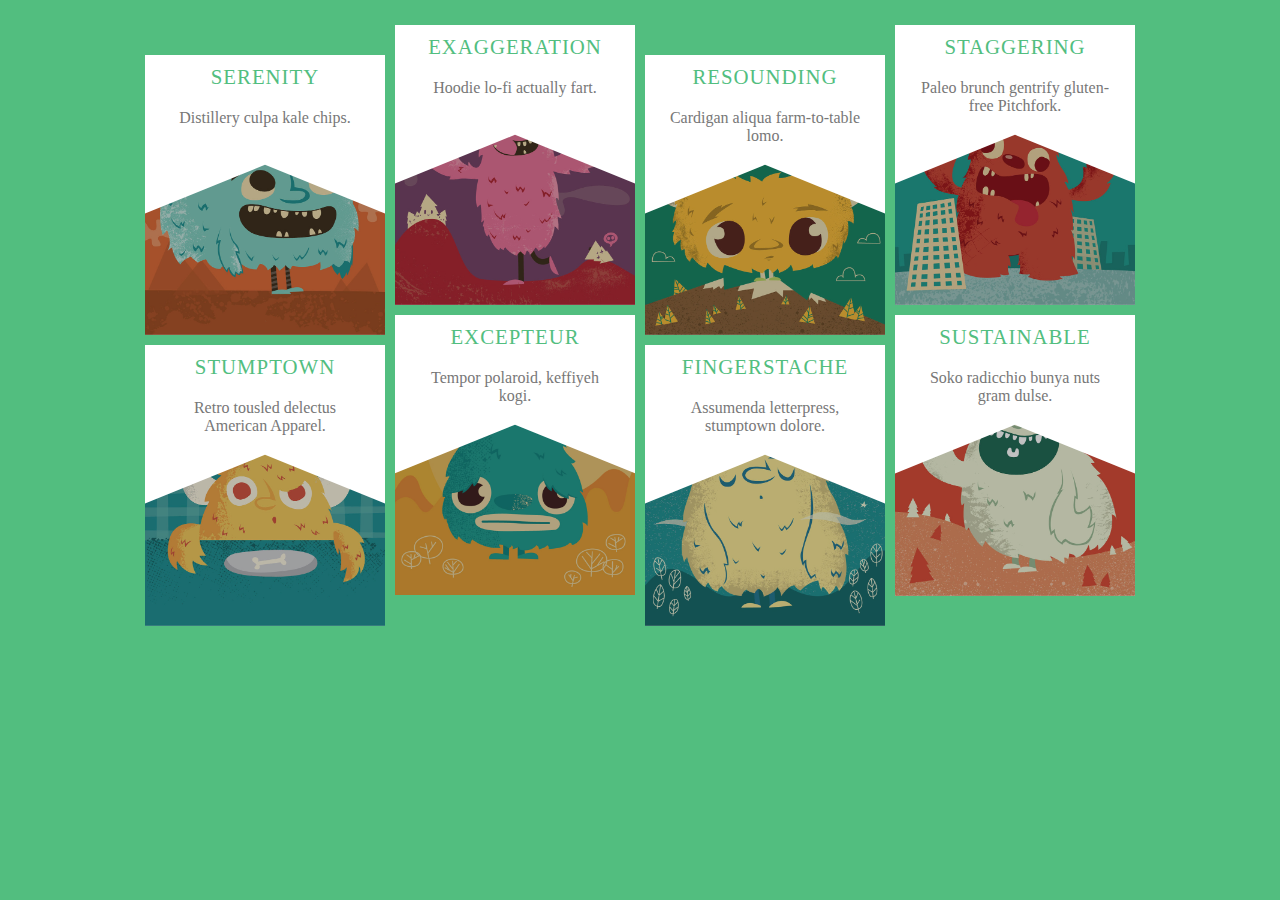
<file: index.html>
<!DOCTYPE html>
<html>

<head>
	<link type="text/css" rel="stylesheet" href="main.css">
	<script type="text/javascript" src="snap.svg-min.js"></script>

	<title>SVG Demo</title>
</head>

<body class="demo">
	<div id="grid" class="grid clearfix">
		<a href="#" data-path-hover="M 0,0 0,68 90,88 180.5,68 180,0 z">
			<figure>
				<img src="img/1.jpg" />
				<svg viewBox="0 0 180 320" preserveAspectRatio="none"><path d="M 0 0 L 0 182 L 90 126.5 L 180 182 L 180 0 L 0 0 z"/></svg>
				<figcaption>
					<h2>Serenity</h2>
					<p>Distillery culpa kale chips.</p>
					<button>View</button>
				</figcaption>
			</figure>
		</a>
		<a href="#" data-path-hover="M 0,0 0,68 90,88 180.5,68 180,0 z">
			<figure>
				<img src="img/2.jpg" />
				<svg viewBox="0 0 180 320" preserveAspectRatio="none"><path d="M 0 0 L 0 182 L 90 126.5 L 180 182 L 180 0 L 0 0 z"/></svg>
				<figcaption>
					<h2>Exaggeration</h2>
					<p> Hoodie lo-fi actually fart.</p>
					<button>View</button>
				</figcaption>
			</figure>
		</a>
		<a href="#" data-path-hover="M 0,0 0,68 90,88 180.5,68 180,0 z">
			<figure>
				<img src="img/3.jpg" />
				<svg viewBox="0 0 180 320" preserveAspectRatio="none"><path d="M 0 0 L 0 182 L 90 126.5 L 180 182 L 180 0 L 0 0 z"/></svg>
				<figcaption>
					<h2>Resounding</h2>
					<p>Cardigan aliqua farm-to-table lomo.</p>
					<button>View</button>
				</figcaption>
			</figure>
		</a>
		<a href="#" data-path-hover="M 0,0 0,68 90,88 180.5,68 180,0 z">
			<figure>
				<img src="img/4.jpg" />
				<svg viewBox="0 0 180 320" preserveAspectRatio="none"><path d="M 0 0 L 0 182 L 90 126.5 L 180 182 L 180 0 L 0 0 z"/></svg>
				<figcaption>
					<h2>Staggering</h2>
					<p>Paleo brunch gentrify gluten-free Pitchfork.</p>
					<button>View</button>
				</figcaption>
			</figure>
		</a>
		<a href="#" data-path-hover="M 0,0 0,68 90,88 180.5,68 180,0 z">
			<figure>
				<img src="img/5.jpg" />
				<svg viewBox="0 0 180 320" preserveAspectRatio="none"><path d="M 0 0 L 0 182 L 90 126.5 L 180 182 L 180 0 L 0 0 z"/></svg>
				<figcaption>
					<h2>Stumptown</h2>
					<p>Retro tousled delectus American Apparel.</p>
					<button>View</button>
				</figcaption>
			</figure>
		</a>
		<a href="#" data-path-hover="M 0,0 0,68 90,88 180.5,68 180,0 z">
			<figure>
				<img src="img/6.jpg" />
				<svg viewBox="0 0 180 320" preserveAspectRatio="none"><path d="M 0 0 L 0 182 L 90 126.5 L 180 182 L 180 0 L 0 0 z"/></svg>
				<figcaption>
					<h2>Excepteur</h2>
					<p>Tempor polaroid, keffiyeh kogi.</p>
					<button>View</button>
				</figcaption>
			</figure>
		</a>
		<a href="#" data-path-hover="M 0,0 0,68 90,88 180.5,68 180,0 z">
			<figure>
				<img src="img/7.jpg" />
				<svg viewBox="0 0 180 320" preserveAspectRatio="none"><path d="M 0 0 L 0 182 L 90 126.5 L 180 182 L 180 0 L 0 0 z"/></svg>
				<figcaption>
					<h2>Fingerstache</h2>
					<p>Assumenda letterpress, stumptown dolore.</p>
					<button>View</button>
				</figcaption>
			</figure>
		</a>
		<a href="#" data-path-hover="M 0,0 0,68 90,88 180.5,68 180,0 z">
			<figure>
				<img src="img/8.jpg" />
				<svg viewBox="0 0 180 320" preserveAspectRatio="none"><path d="M 0 0 L 0 182 L 90 126.5 L 180 182 L 180 0 L 0 0 z"/></svg>
				<figcaption>
					<h2>Sustainable</h2>
					<p>Soko radicchio bunya nuts gram dulse.</p>
					<button>View</button>
				</figcaption>
			</figure>
		</a>
	</div>

	<script type="text/javascript" src="main.js"></script>

</body>

</html>
</file>
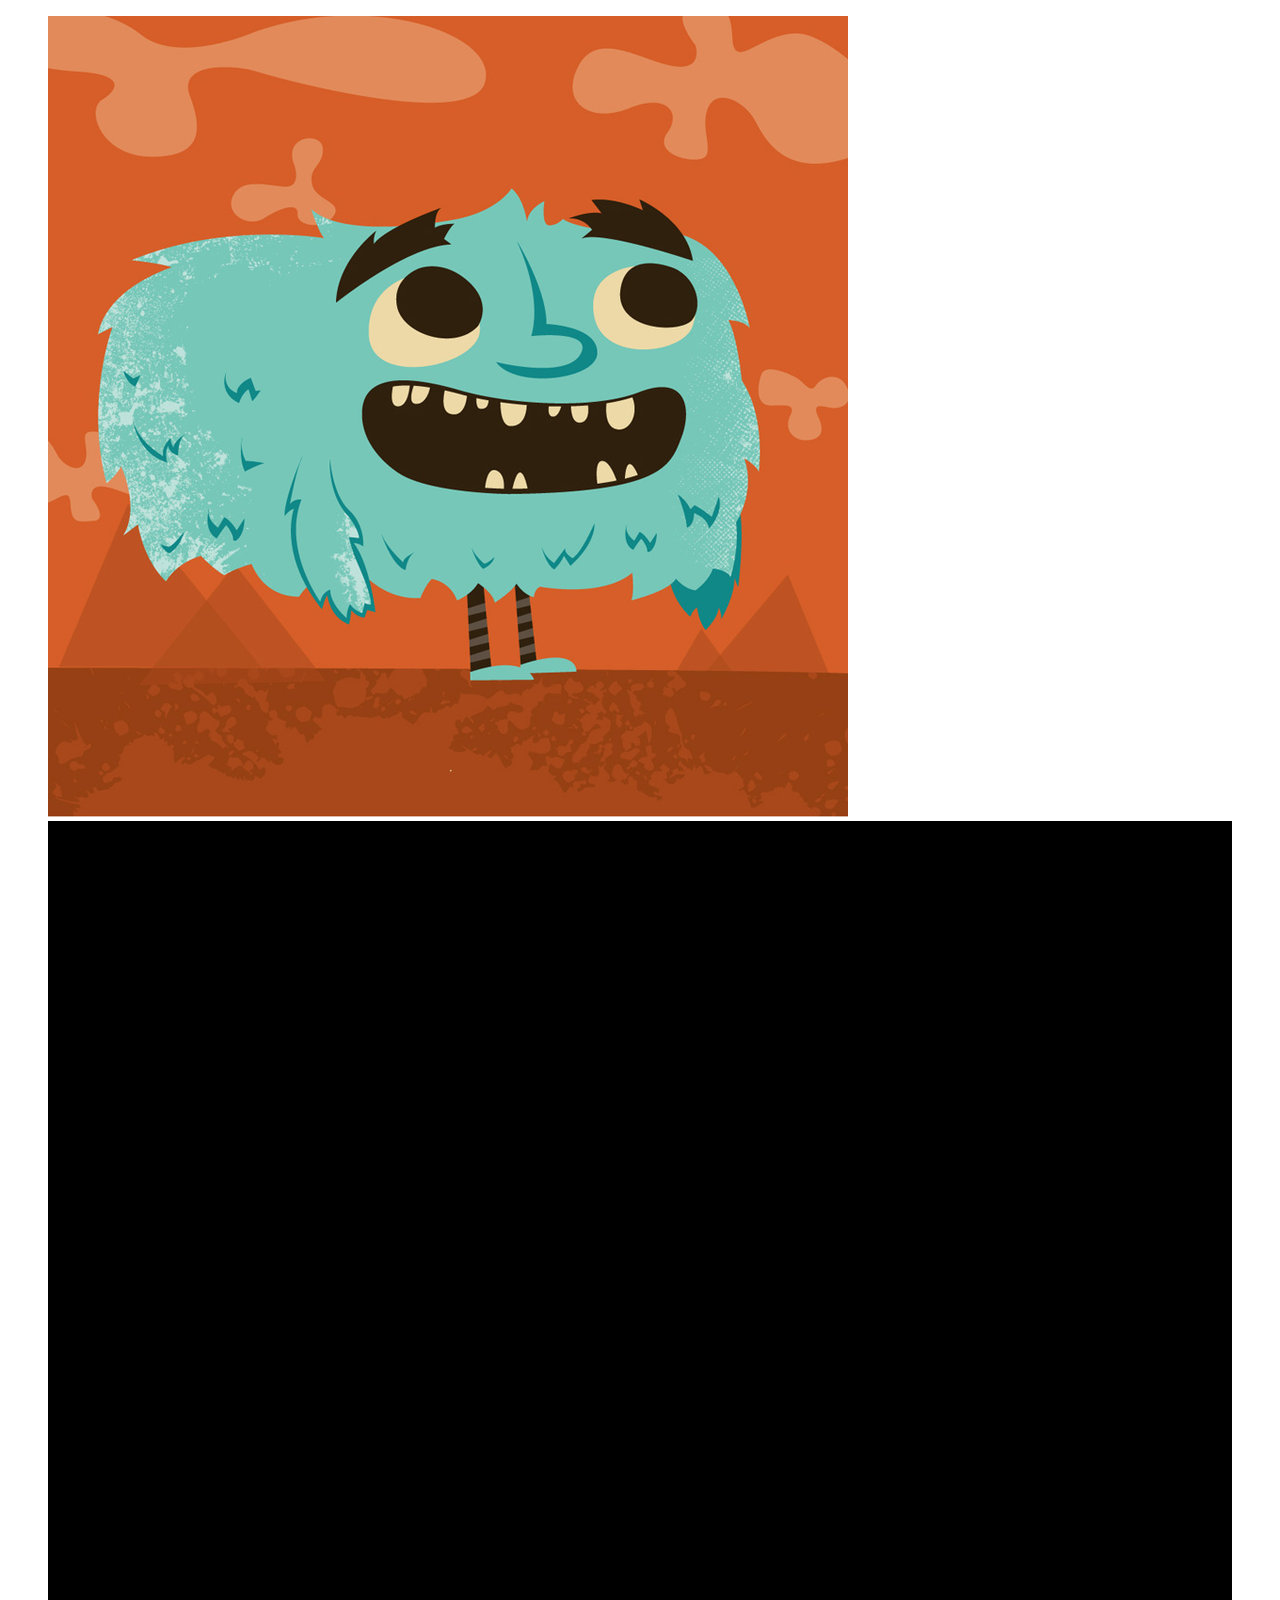
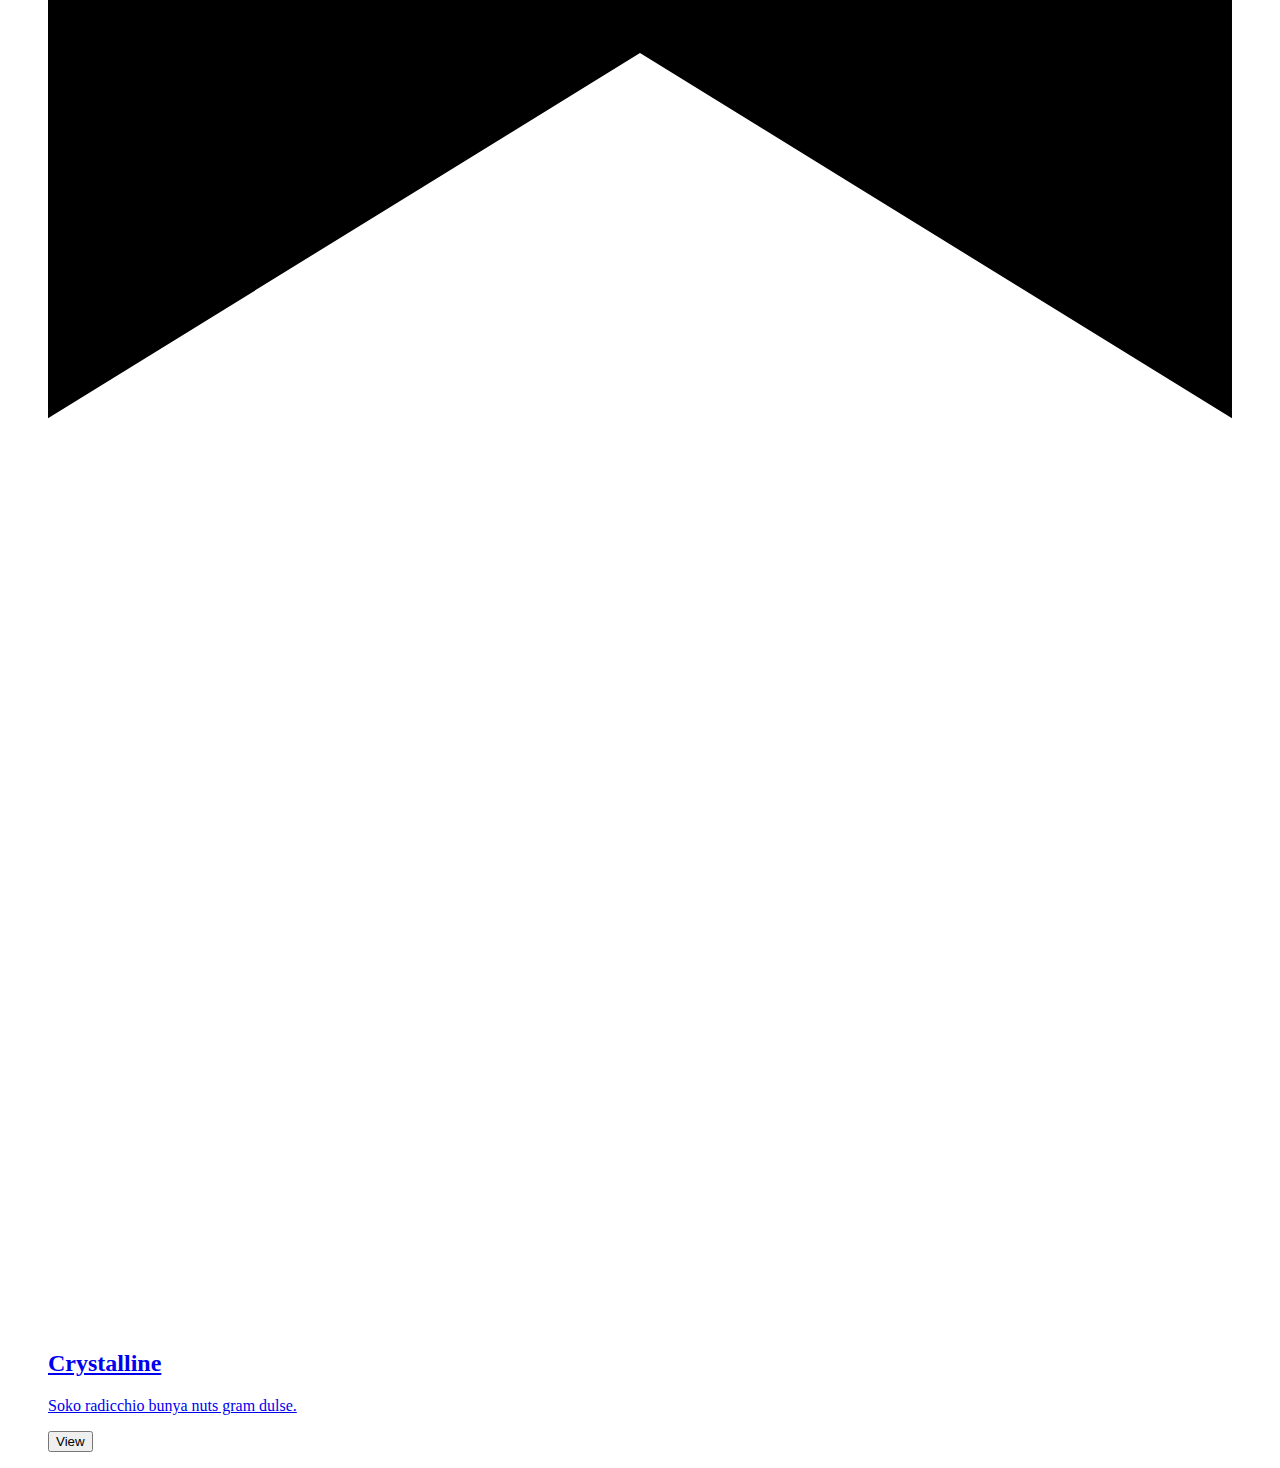
<file: index-1.html>
<!DOCTYPE html>
<html><head>
	<title>SVG Demo</title>
</head>

<body>
	<div id="grid" class="grid clearfix">
		<a href="#" data-path-hover="M 0,0 0,38 90,58 180.5,38 180,0 z">
			<figure>
				<img src="img/1.jpg">
				<svg viewBox="0 0 180 320" preserveAspectRatio="none"><path d="M 0 0 L 0 182 L 90 126.5 L 180 182 L 180 0 L 0 0 z"></path></svg>
				<figcaption>
					<h2>Crystalline</h2>
					<p>Soko radicchio bunya nuts gram dulse.</p>
					<button>View</button>
				</figcaption>
			</figure>
		</a>
		<!-- ... -->
	</div>


</body></html>
</file>
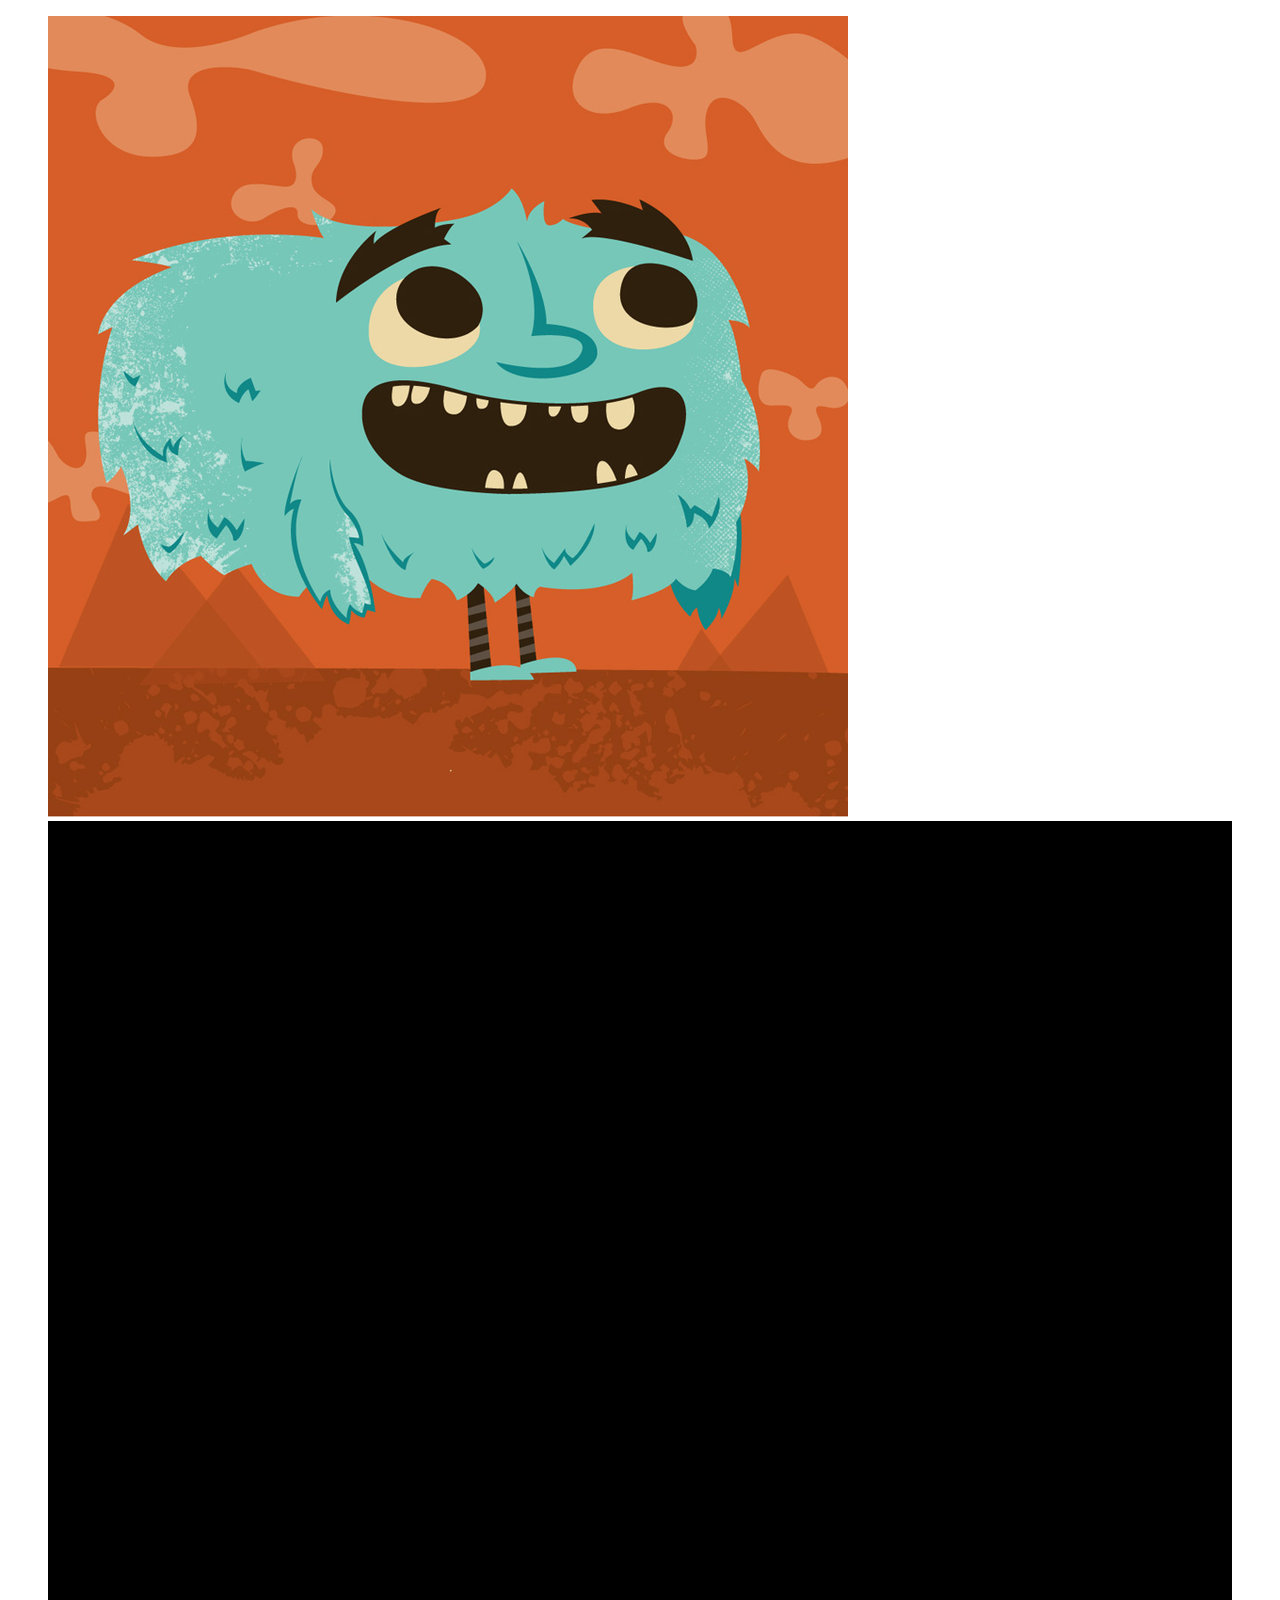
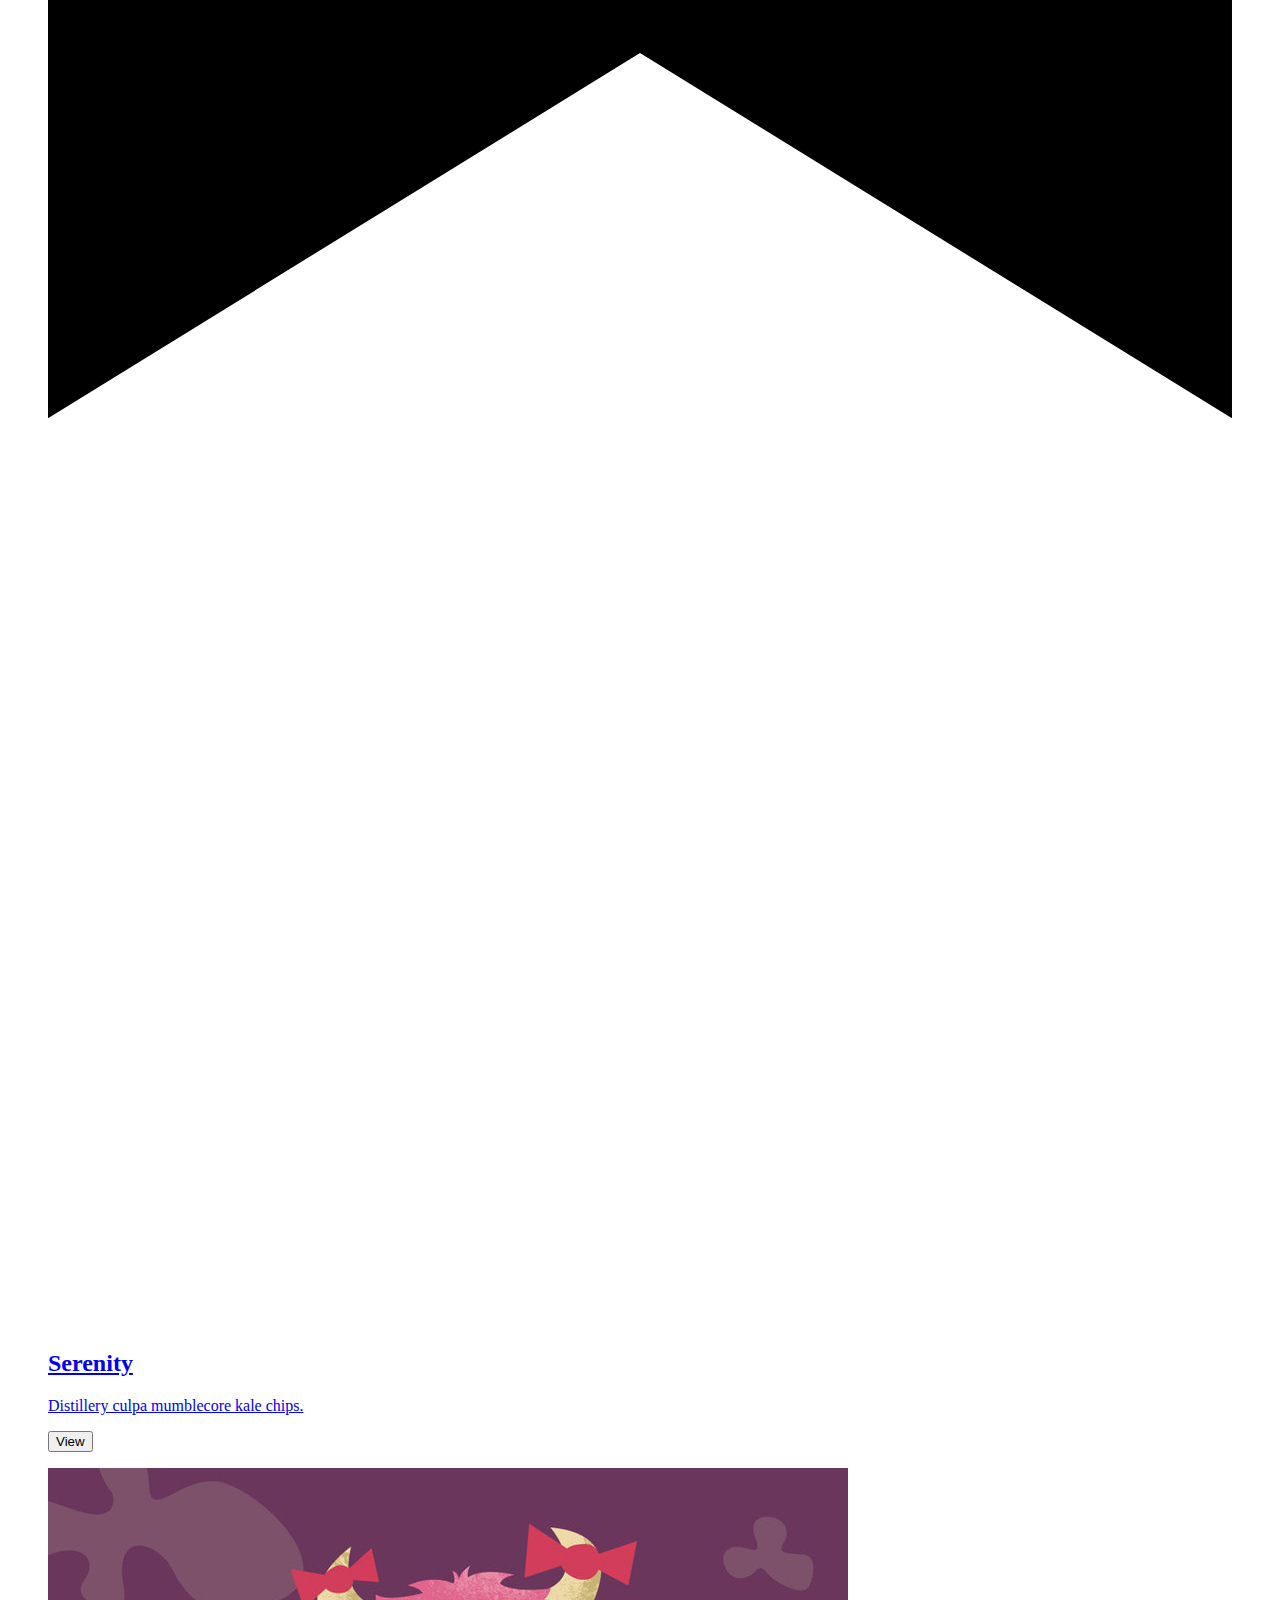
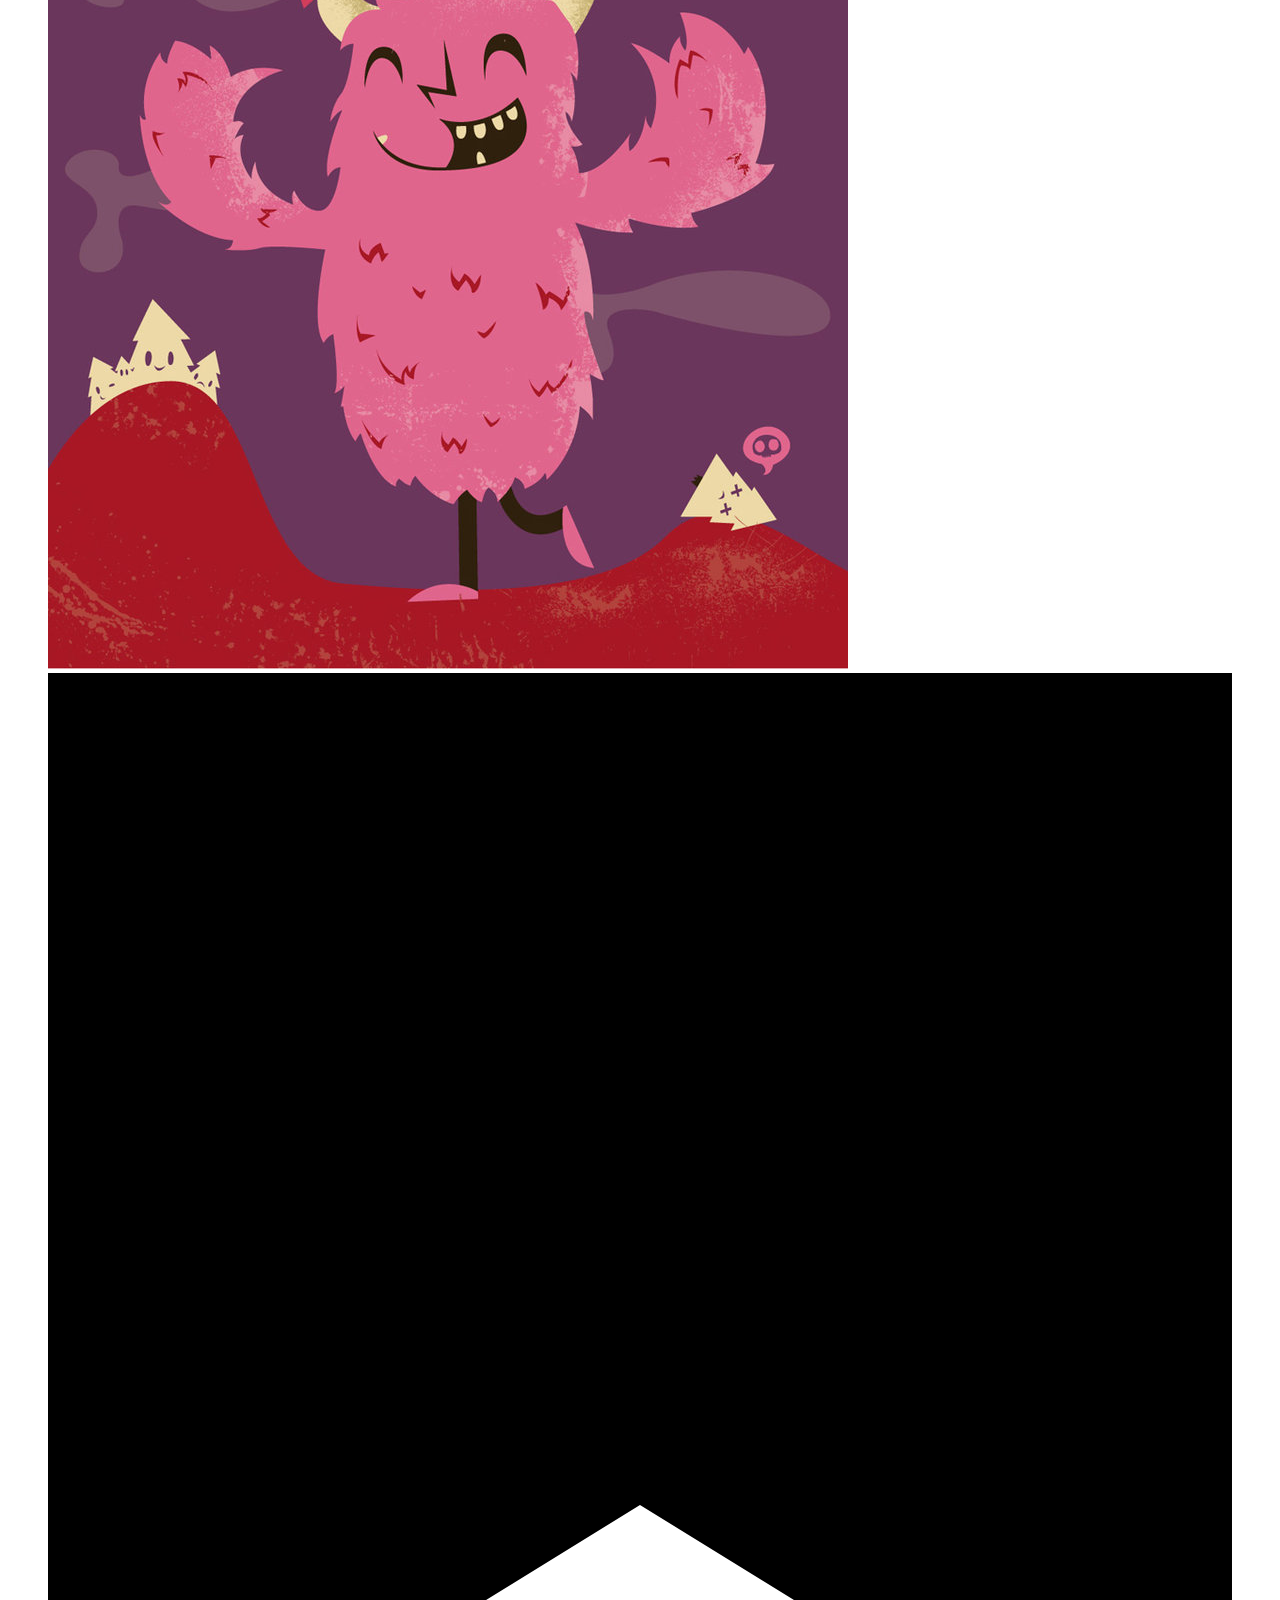
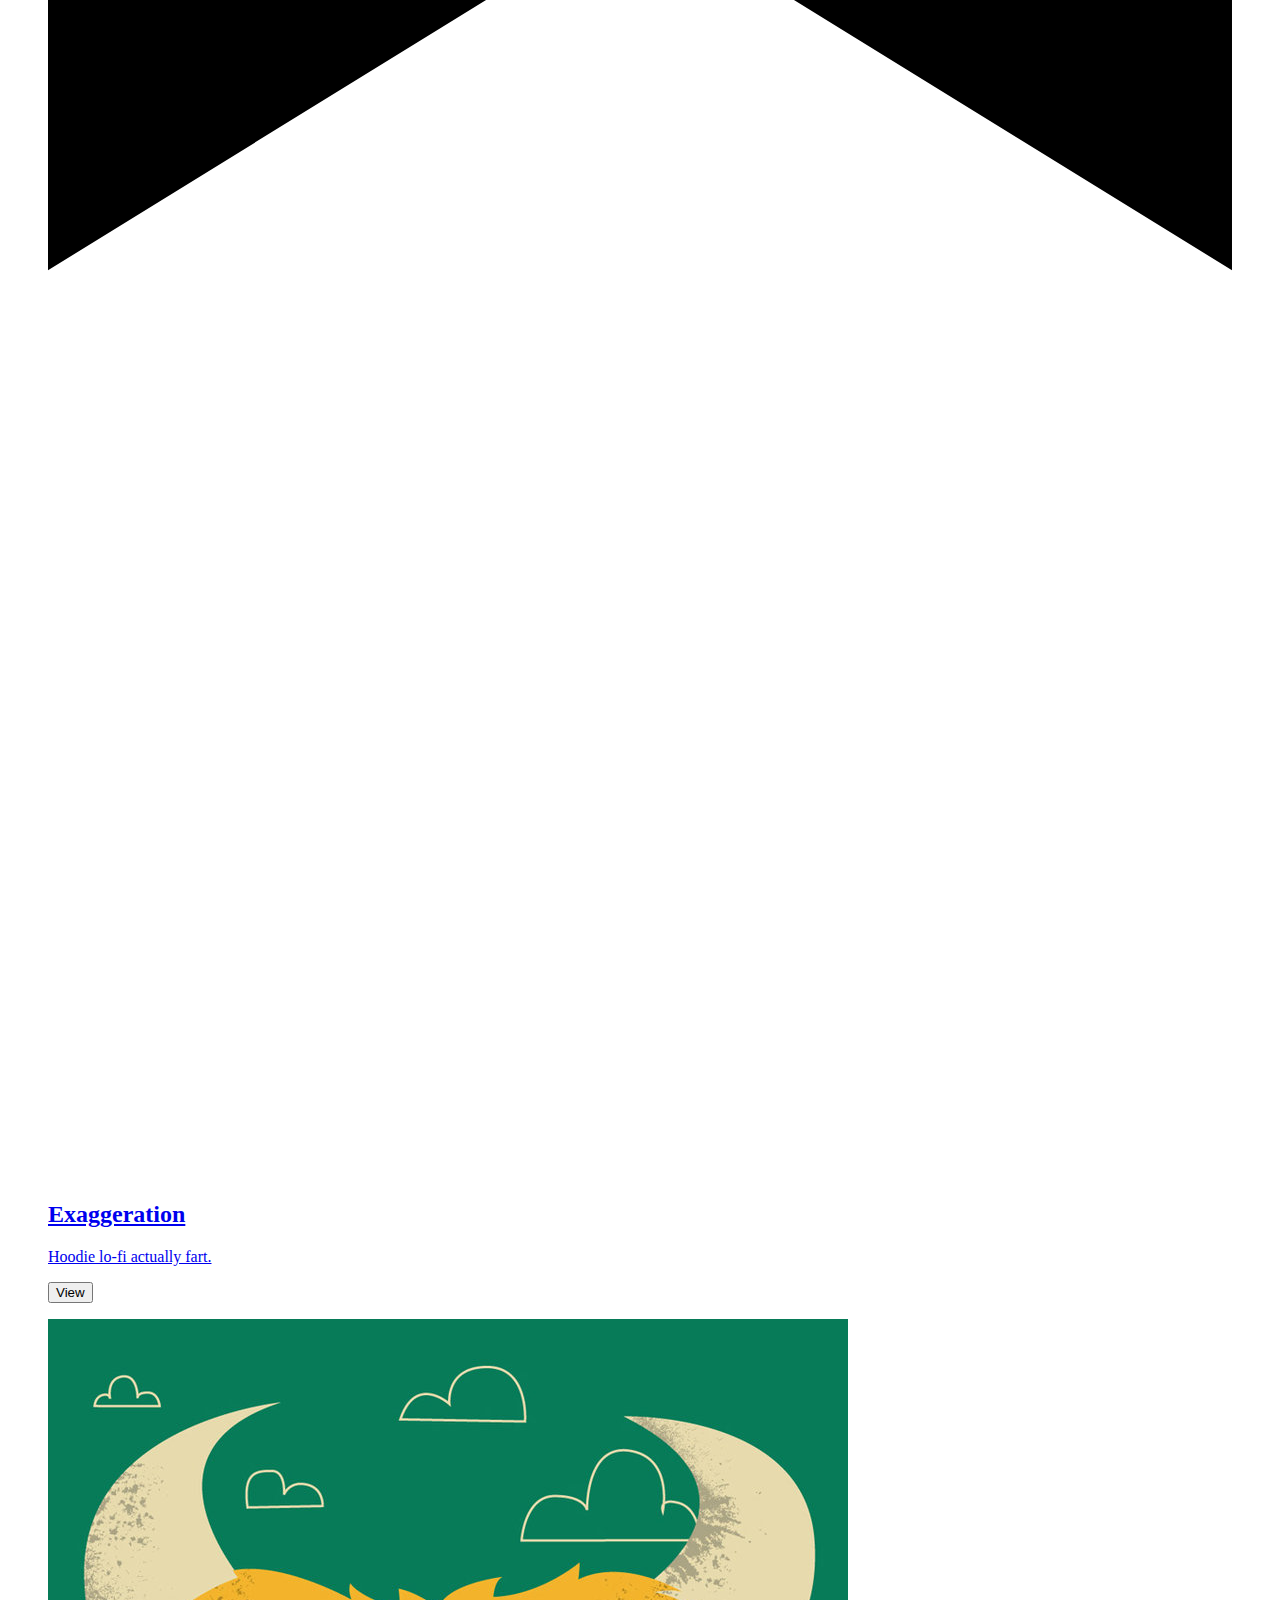
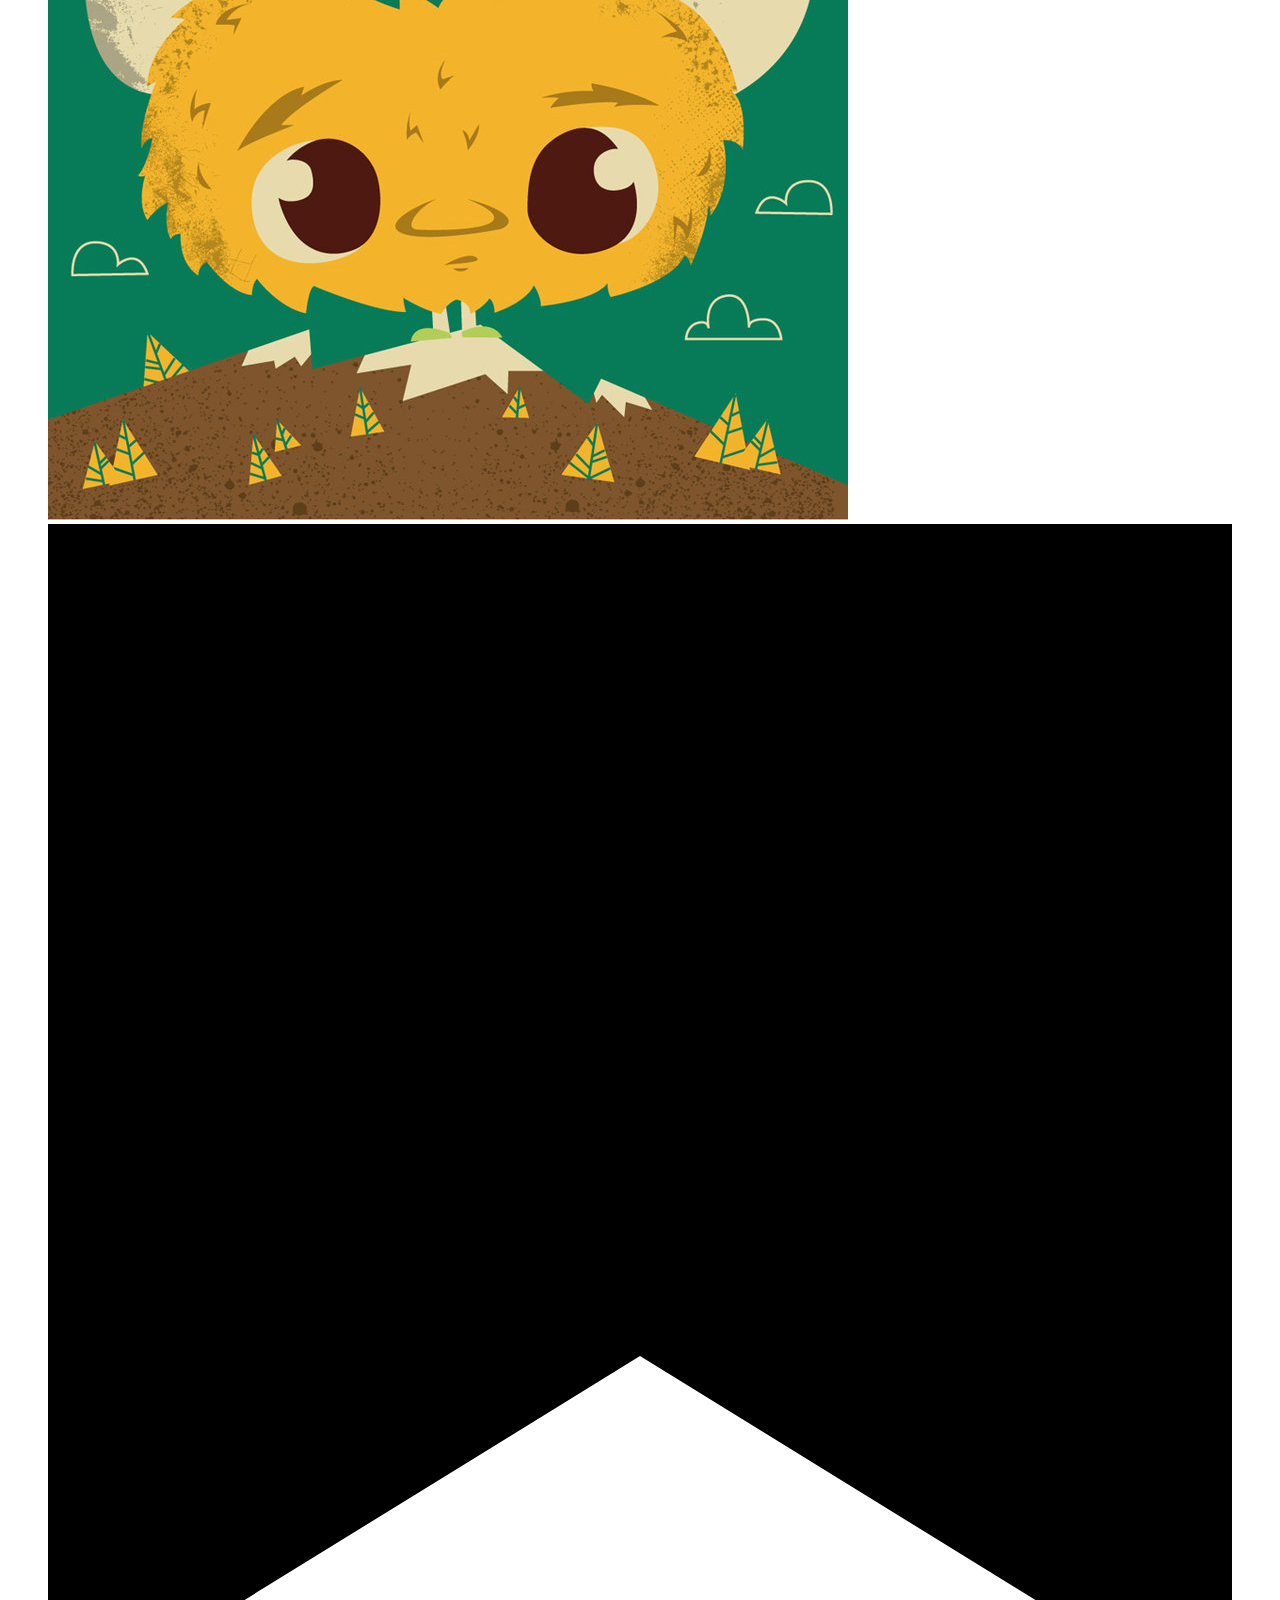
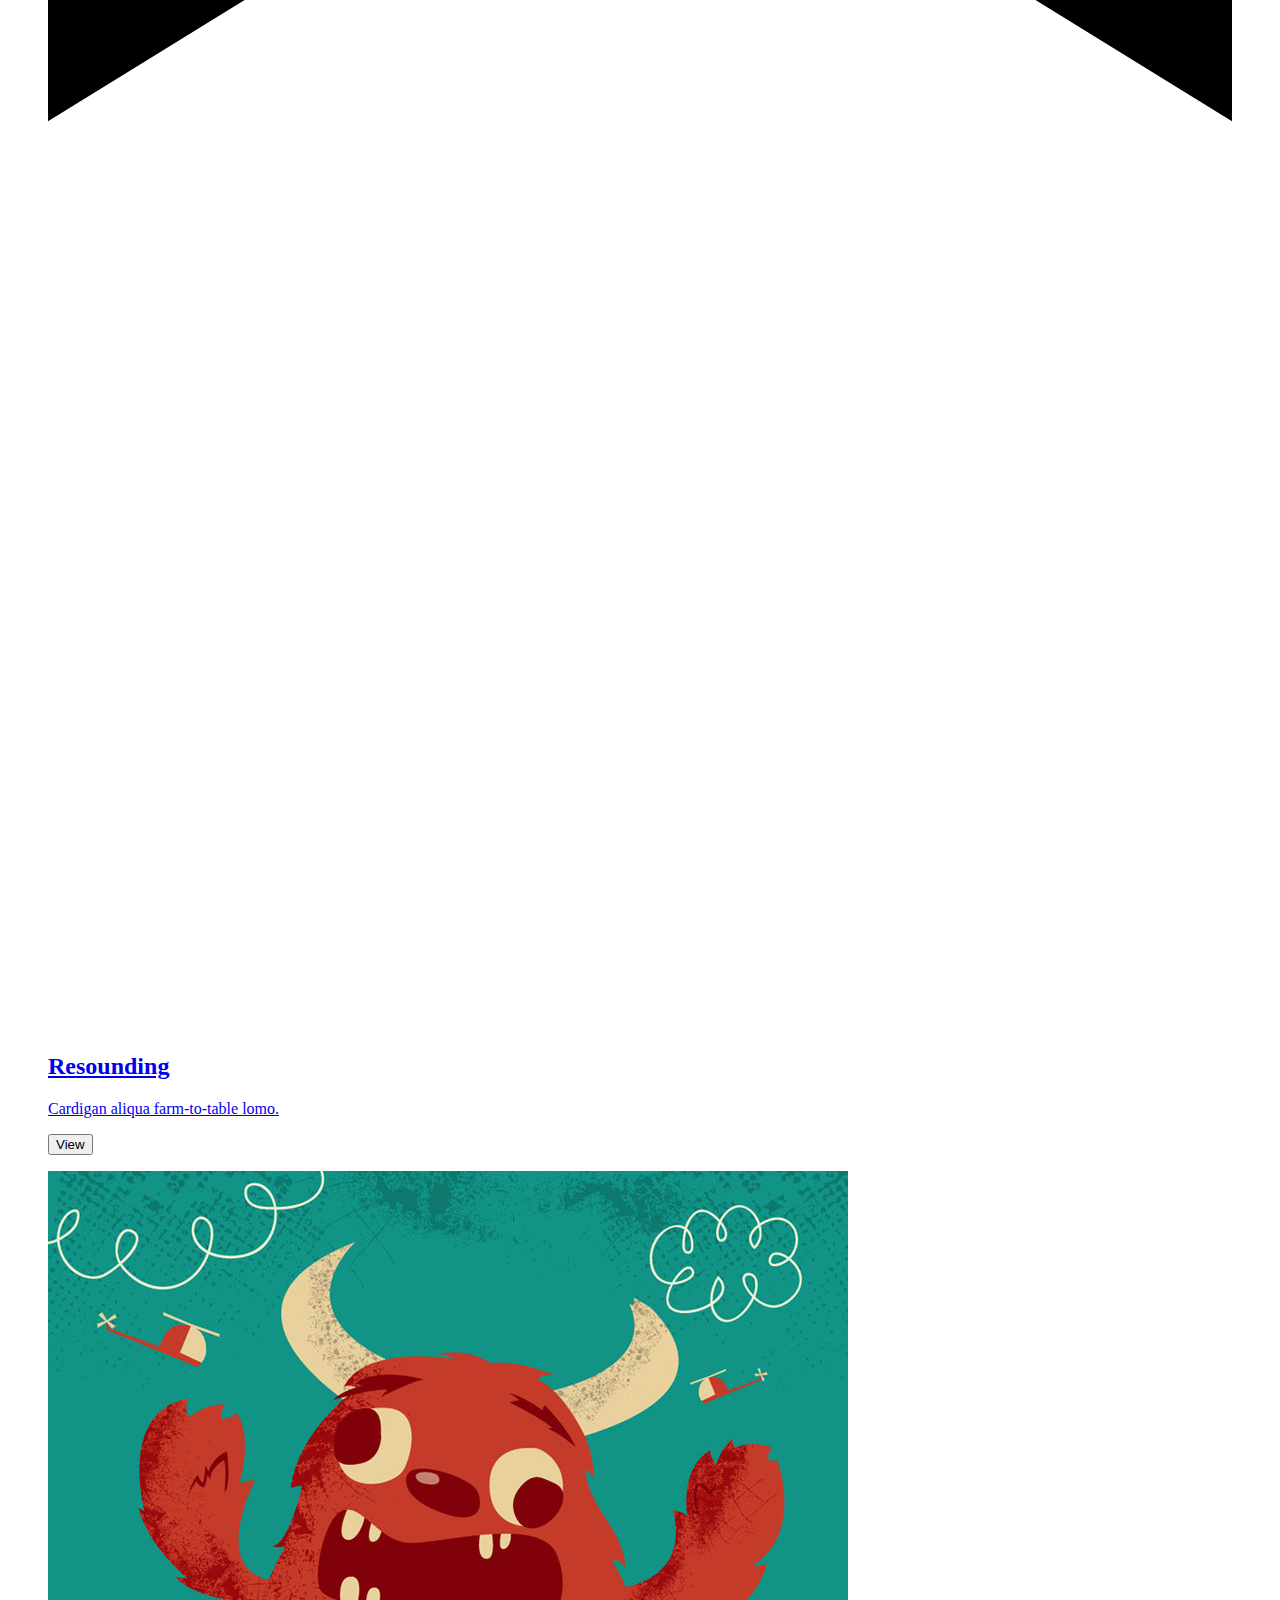
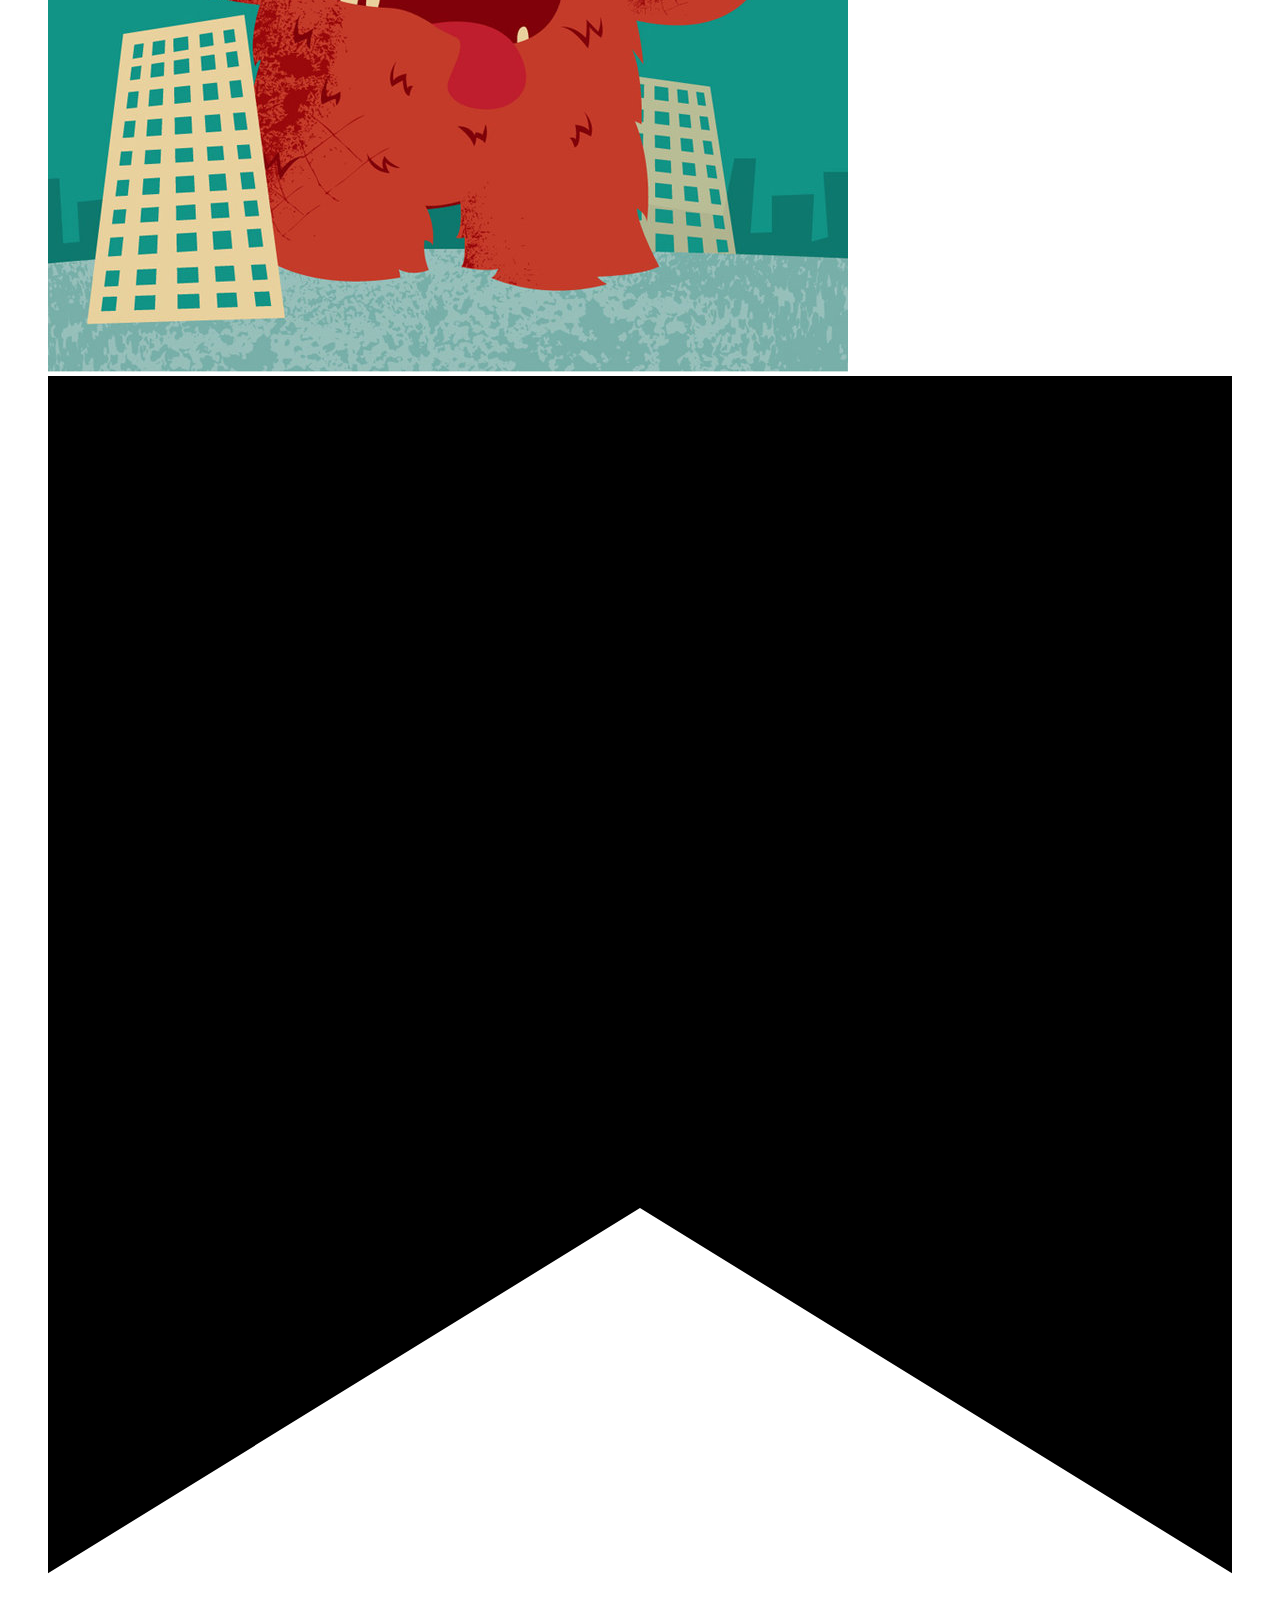
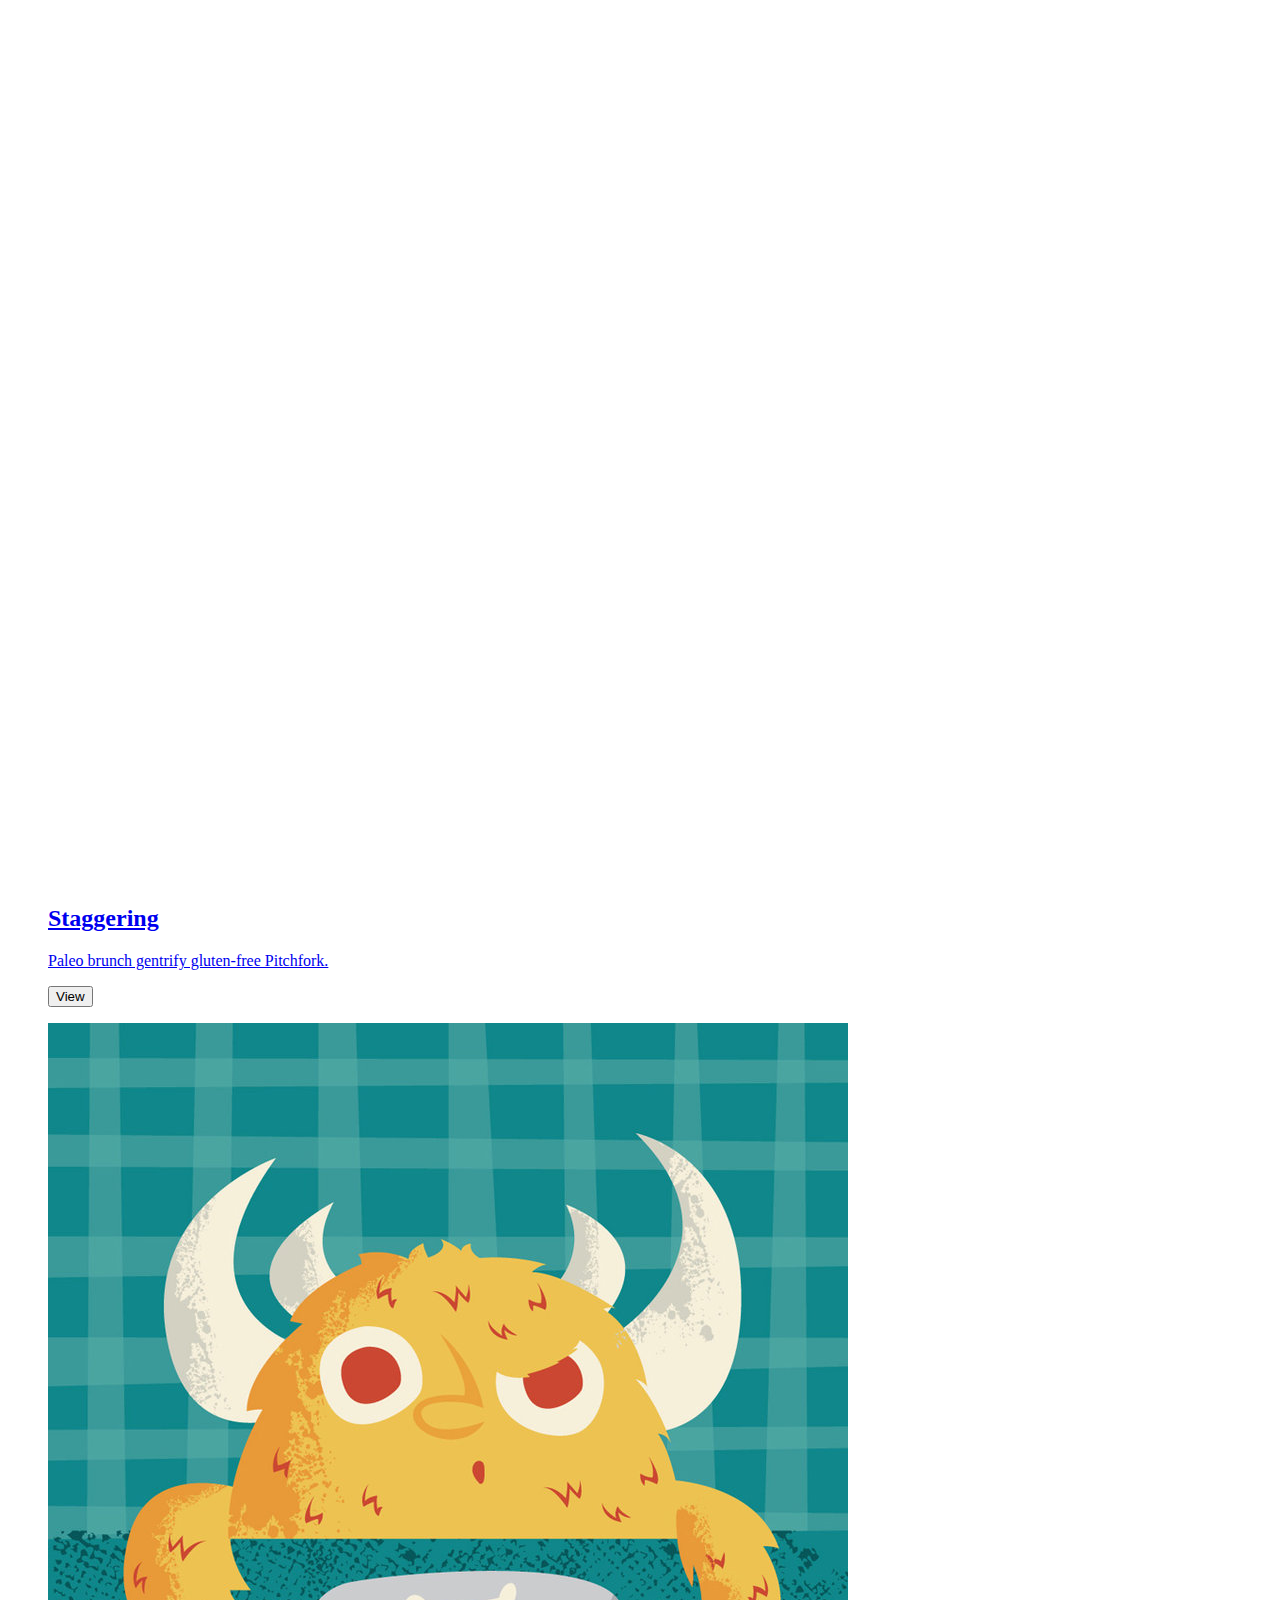
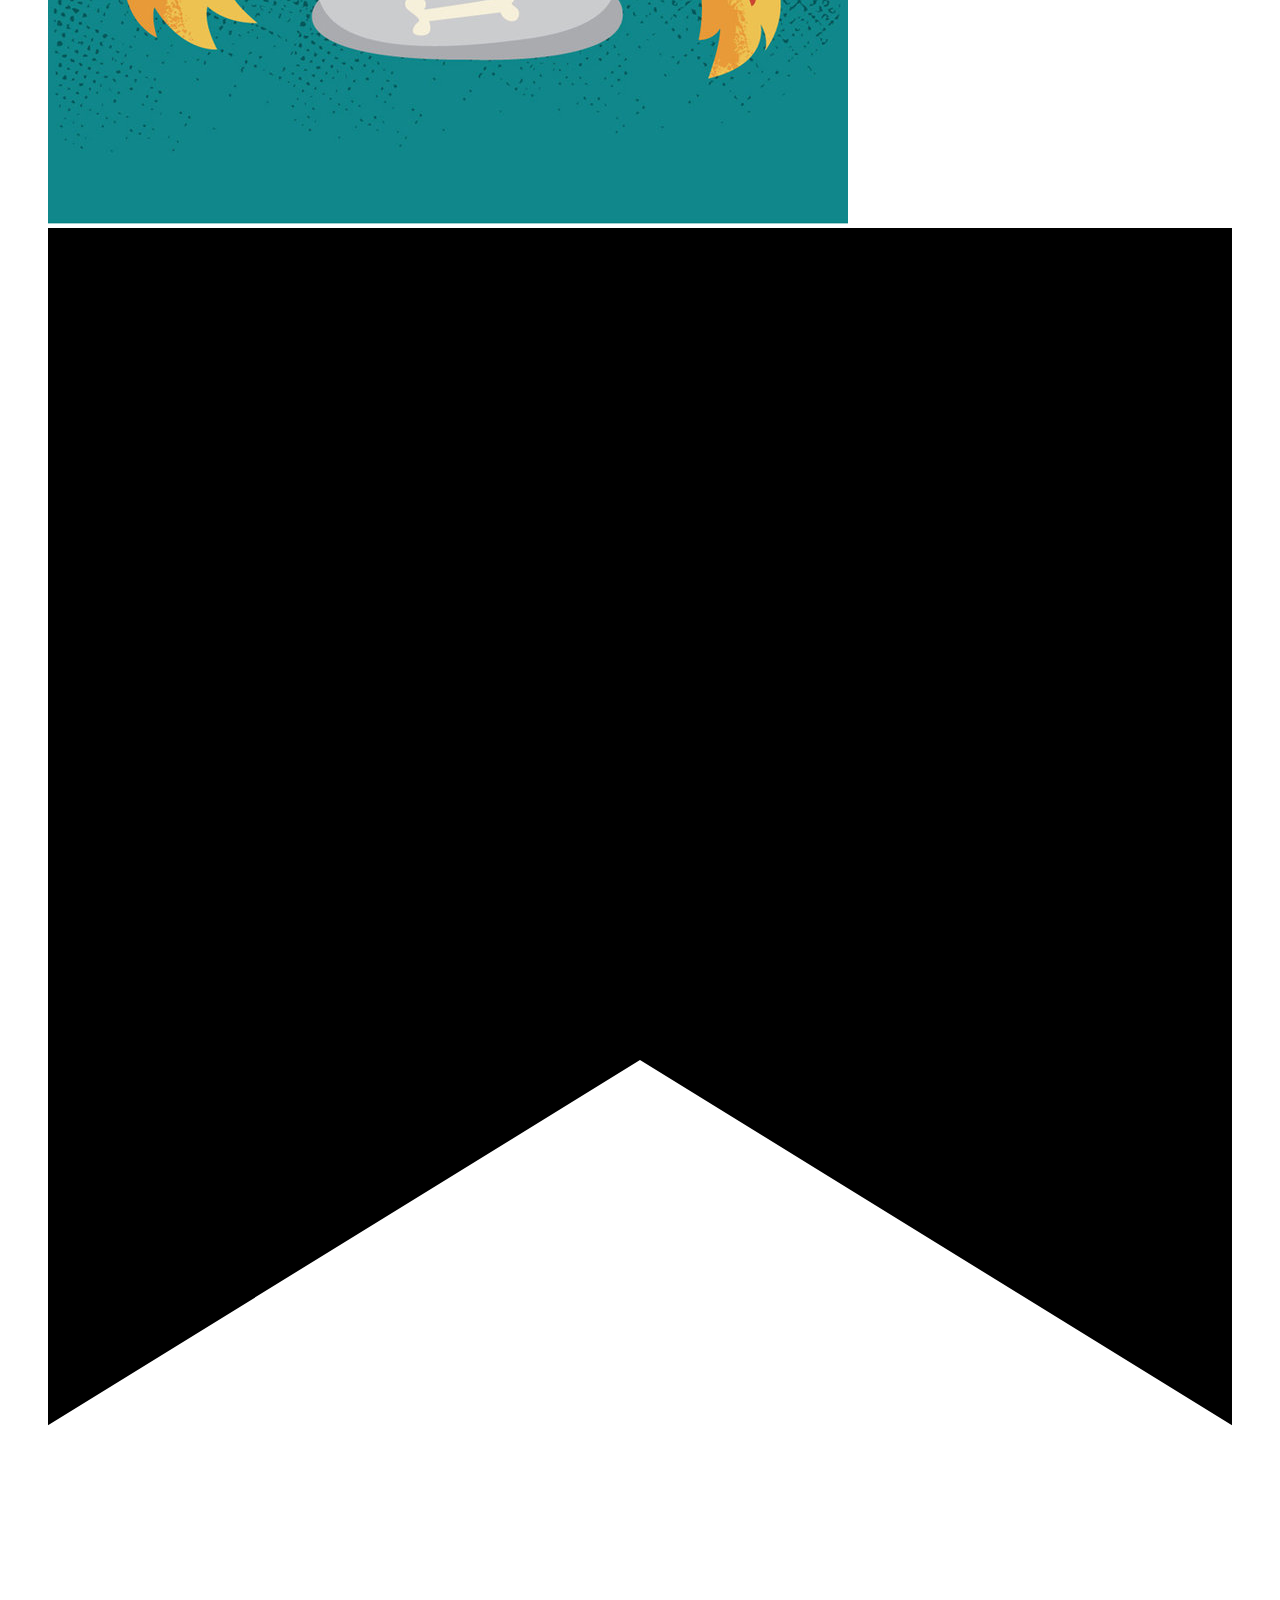
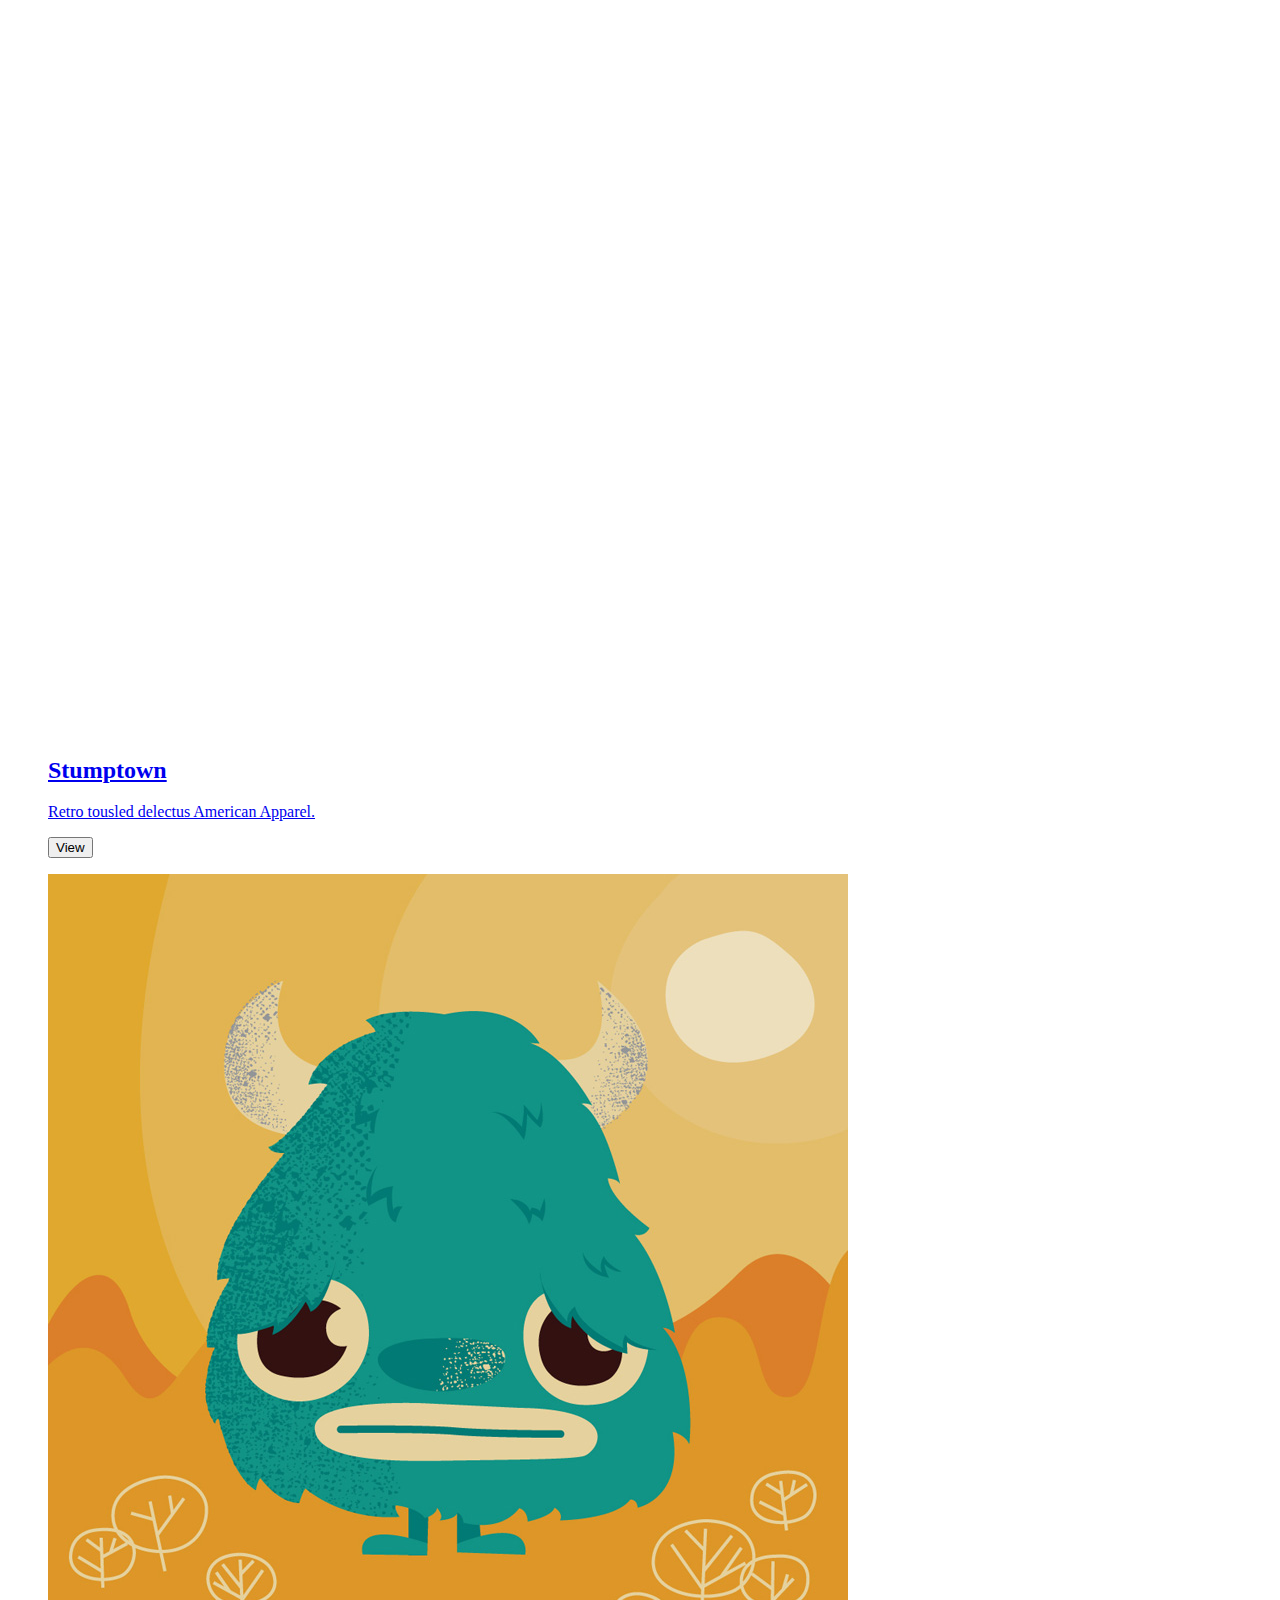
<file: index-2.html>
<!DOCTYPE html>
<html>

<head>
	<link type="text/css" rel="main.css">
	<title>SVG Demo</title>
</head>

<body>
	<div id="grid" class="grid clearfix">
		<a href="#" data-path-hover="M 0,0 0,38 90,58 180.5,38 180,0 z">
			<figure>
				<img src="img/1.jpg" />
				<svg viewBox="0 0 180 320" preserveAspectRatio="none"><path d="M 0 0 L 0 182 L 90 126.5 L 180 182 L 180 0 L 0 0 z"/></svg>
				<figcaption>
					<h2>Serenity</h2>
					<p>Distillery culpa mumblecore kale chips.</p>
					<button>View</button>
				</figcaption>
			</figure>
		</a>
		<a href="#" data-path-hover="M 0,0 0,38 90,58 180.5,38 180,0 z">
			<figure>
				<img src="img/2.jpg" />
				<svg viewBox="0 0 180 320" preserveAspectRatio="none"><path d="M 0 0 L 0 182 L 90 126.5 L 180 182 L 180 0 L 0 0 z"/></svg>
				<figcaption>
					<h2>Exaggeration</h2>
					<p> Hoodie lo-fi actually fart.</p>
					<button>View</button>
				</figcaption>
			</figure>
		</a>
		<a href="#" data-path-hover="M 0,0 0,38 90,58 180.5,38 180,0 z">
			<figure>
				<img src="img/3.jpg" />
				<svg viewBox="0 0 180 320" preserveAspectRatio="none"><path d="M 0 0 L 0 182 L 90 126.5 L 180 182 L 180 0 L 0 0 z"/></svg>
				<figcaption>
					<h2>Resounding</h2>
					<p>Cardigan aliqua farm-to-table lomo.</p>
					<button>View</button>
				</figcaption>
			</figure>
		</a>
		<a href="#" data-path-hover="M 0,0 0,38 90,58 180.5,38 180,0 z">
			<figure>
				<img src="img/4.jpg" />
				<svg viewBox="0 0 180 320" preserveAspectRatio="none"><path d="M 0 0 L 0 182 L 90 126.5 L 180 182 L 180 0 L 0 0 z"/></svg>
				<figcaption>
					<h2>Staggering</h2>
					<p>Paleo brunch gentrify gluten-free Pitchfork.</p>
					<button>View</button>
				</figcaption>
			</figure>
		</a>
		<a href="#" data-path-hover="M 0,0 0,38 90,58 180.5,38 180,0 z">
			<figure>
				<img src="img/5.jpg" />
				<svg viewBox="0 0 180 320" preserveAspectRatio="none"><path d="M 0 0 L 0 182 L 90 126.5 L 180 182 L 180 0 L 0 0 z"/></svg>
				<figcaption>
					<h2>Stumptown</h2>
					<p>Retro tousled delectus American Apparel.</p>
					<button>View</button>
				</figcaption>
			</figure>
		</a>
		<a href="#" data-path-hover="M 0,0 0,38 90,58 180.5,38 180,0 z">
			<figure>
				<img src="img/6.jpg" />
				<svg viewBox="0 0 180 320" preserveAspectRatio="none"><path d="M 0 0 L 0 182 L 90 126.5 L 180 182 L 180 0 L 0 0 z"/></svg>
				<figcaption>
					<h2>Excepteur</h2>
					<p>Tempor ullamco polaroid, keffiyeh kogi try-hard pop-up.</p>
					<button>View</button>
				</figcaption>
			</figure>
		</a>
		<a href="#" data-path-hover="M 0,0 0,38 90,58 180.5,38 180,0 z">
			<figure>
				<img src="img/7.jpg" />
				<svg viewBox="0 0 180 320" preserveAspectRatio="none"><path d="M 0 0 L 0 182 L 90 126.5 L 180 182 L 180 0 L 0 0 z"/></svg>
				<figcaption>
					<h2>Fingerstache</h2>
					<p>Assumenda letterpress, stumptown chambray sartorial skateboard banh mi dolore.</p>
					<button>View</button>
				</figcaption>
			</figure>
		</a>
		<a href="#" data-path-hover="M 0,0 0,38 90,58 180.5,38 180,0 z">
			<figure>
				<img src="img/8.jpg" />
				<svg viewBox="0 0 180 320" preserveAspectRatio="none"><path d="M 0 0 L 0 182 L 90 126.5 L 180 182 L 180 0 L 0 0 z"/></svg>
				<figcaption>
					<h2>Sustainable</h2>
					<p>Soko radicchio bunya nuts gram dulse.</p>
					<button>View</button>
				</figcaption>
			</figure>
		</a>
	</div>
</body>

</html>
</file>
<file: main.css>
body {
	background: #52be7f;
}
.grid {
	margin: -100px auto 120px;
	max-width: 1000px;
	width: 90%;
}

.grid a {
	float: left;
	max-width: 250px;
	width: 25%;
	color: #333;
}

.grid a:nth-child(odd) {
	margin: 30px 0 -30px 0;
}

.grid figure {
	position: relative;
	overflow: hidden;
	margin: 5px;
	background: #333;
}

.grid figure img {
	position: relative;
	display: block;
	width: 100%;
	opacity: 0.7;
	transition: opacity 0.3s;
	padding-top: 40px;
}

.grid figcaption {
	position: absolute;
	top: 0;
	z-index: 11;
	padding-top: 10px;
	width: 100%;
	height: 100%;
	text-align: center;
}

.grid figcaption h2 {
	margin: 0 0 20px 0;
	color: #3498db;
	text-transform: uppercase;
	letter-spacing: 1px;
	font-weight: 300;
	font-size: 130%;
	transition: transform 0.3s;
}

.grid figcaption p {
	padding: 0 20px;
	color: #777;
	font-weight: 300;
	transition: opacity 0.3s, transform 0.3s;
}

.grid figure button {
	position: absolute;
	padding: 4px 20px;
	border: none;
	text-transform: uppercase;
	letter-spacing: 1px;
	font-weight: bold;
	transition: opacity 0.3s, transform 0.3s;
}

.grid svg {
	position: absolute;
	top: -1px; /* fixes rendering issue in FF */
	z-index: 10;
	width: 100%;
	height: 100%;
}

.grid svg path {
	fill: #fff;
}

.grid a:hover figure img {
	opacity: 1;
}

.grid a:hover figcaption p {
	opacity: 0;
}

.grid figure button {
	top: 50%;
	left: 50%;
	border: 3px solid #fff;
	background: transparent;
	color: #fff;
	opacity: 0;
	transform: translateY(100%) translateX(-50%) scale(0.25);
	-webkit-transform: translateY(100%) translateX(-50%) scale(0.25);
}

.grid a:hover figure button {
	opacity: 1;
	transform: translateY(100%) translateX(-50%) scale(1);
	-webkit-transform: translateY(100%) translateX(-50%) scale(1);
}

.grid figcaption h2 {
	color: #52be7f;
}
</file>
